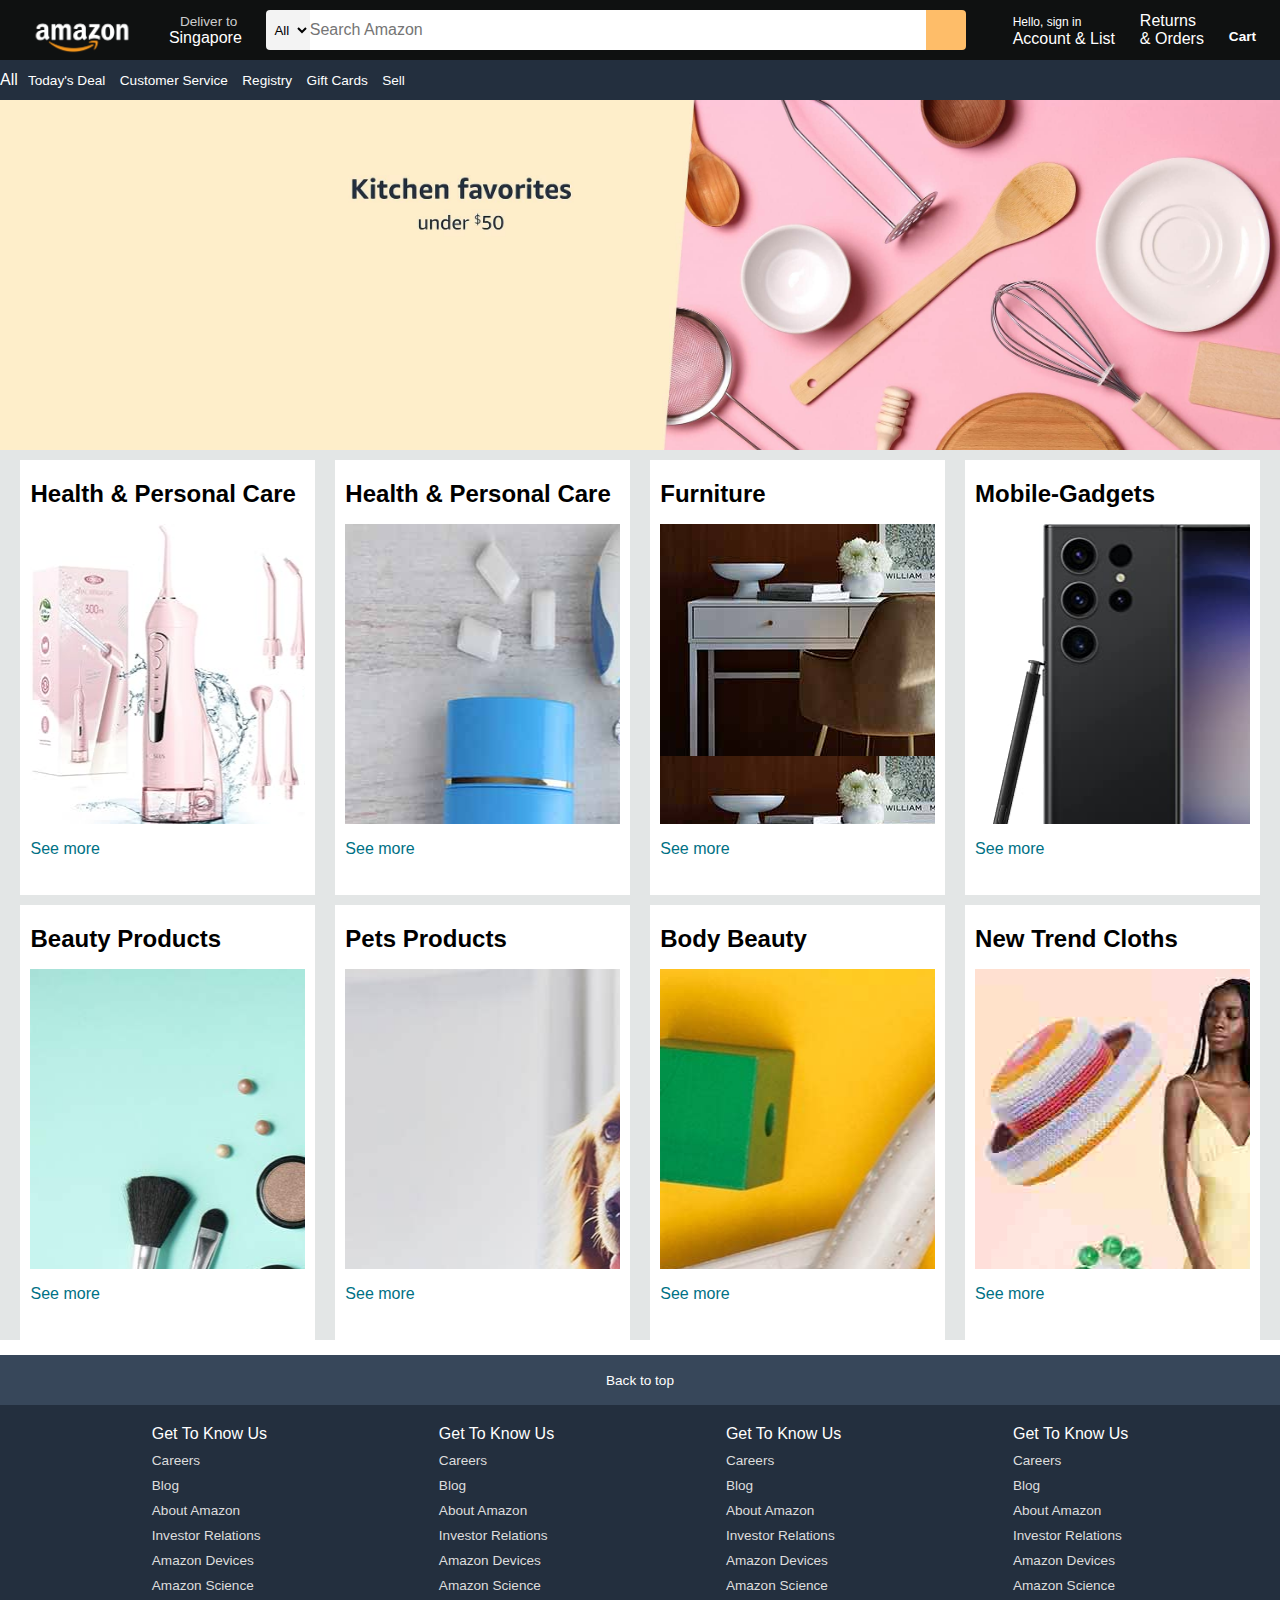
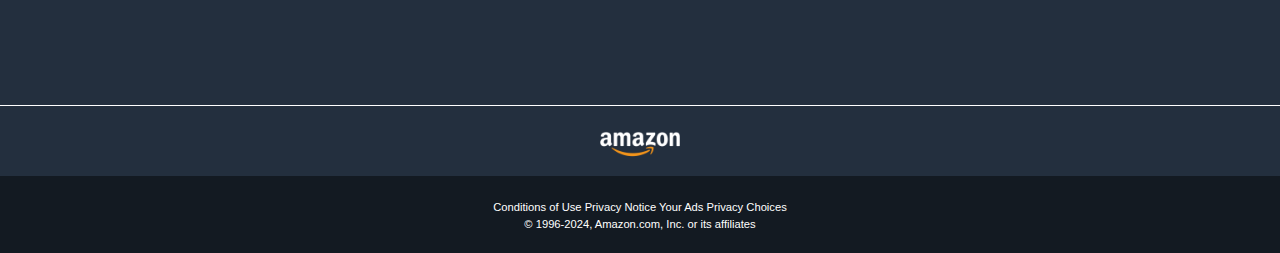
<file: Amazon-Clone-HTML/Pages/index.html>
<!DOCTYPE html>
<html lang="en">
  <head>
    <meta charset="UTF-8" />
    <meta name="viewport" content="width=device-width, initial-scale=1.0" />
    <link
      rel="stylesheet"
      href="https://cdnjs.cloudflare.com/ajax/libs/font-awesome/6.6.0/css/all.min.css"
      integrity="sha512-Kc323vGBEqzTmouAECnVceyQqyqdsSiqLQISBL29aUW4U/M7pSPA/gEUZQqv1cwx4OnYxTxve5UMg5GT6L4JJg=="
      crossorigin="anonymous"
      referrerpolicy="no-referrer"
    />
    <link rel="stylesheet" href="../css/header.css" />
    <title>Amazon Clone</title>
  </head>
  <body>
    <header>
      <div class="nav-bar">
        <div class="nav-logo border">
          <div class="logo"></div>
        </div>

        <div class="nav-address border">
          <p class="add-first">Deliver to</p>
          <div class="add-icon">
            <i class="fa-solid fa-location-dot"></i>
            <p class="add-second">Singapore</p>
          </div>
        </div>

        <div class="global-search">
          <select name="select" class="search-select">
            <option value="All">All</option>
          </select>
          <input placeholder="Search Amazon" class="search-input" />
          <div class="search-icon">
            <i class="fa-solid fa-magnifying-glass"></i>
          </div>
        </div>

        <div id="country-dropdown"></div>

        <div class="nav-sign-in border">
          <p><span class="welcome-sign-in">Hello, sign in</span></p>
          <p clas="account-list">Account & List</p>
          <!-- <i class="fa-solid fa-angle-down down-arrow"></i> -->
        </div>

        <div class="return-orders border">
          <p><span>Returns</span></p>
          <p>& Orders</p>
        </div>

        <div class="nav-cart border">
          <i class="fa-solid fa-cart-shopping"></i>Cart
        </div>
      </div>

      <div class="all-panel">
        <div class="menu-panel">
          <i class="fa-solid fa-bars"></i>
          All
        </div>
        <div class="panel-ops">
          <p>Today's Deal</p>
          <p>Customer Service</p>
          <p>Registry</p>
          <p>Gift Cards</p>
          <p>Sell</p>
        </div>
      </div>
    </header>

    <div class="hero-section"></div>

    <main>
      <div class="shop-section">
        <div class="box">
          <div class="box-content">
            <h2>Health & Personal Care</h2>
            <div
              class="box-img"
              style="background-image: url('../Images/Main/box-1.jpg')"
            ></div>
            <p>See more</p>
          </div>
        </div>
        <div class="box">
          <div class="box-content">
            <h2>Health & Personal Care</h2>
            <div
              class="box-img"
              style="background-image: url('../Images/Main/box2_image.jpg')"
            ></div>
            <p>See more</p>
          </div>
        </div>
        <div class="box">
          <div class="box-content">
            <h2>Furniture</h2>
            <div
              class="box-img"
              style="background-image: url('../Images/Main/box3_image.jpg')"
            ></div>
            <p>See more</p>
          </div>
        </div>
        <div class="box">
          <div class="box-content">
            <h2>Mobile-Gadgets</h2>
            <div
              class="box-img"
              style="background-image: url('../Images/Main/box4_image.jpg')"
            ></div>
            <p>See more</p>
          </div>
        </div>
        <div class="box">
          <div class="box-content">
            <h2>Beauty Products</h2>
            <div
              class="box-img"
              style="background-image: url('../Images/Main/box5_image.jpg')"
            ></div>
            <p>See more</p>
          </div>
        </div>
        <div class="box">
          <div class="box-content">
            <h2>Pets Products</h2>
            <div
              class="box-img"
              style="background-image: url('../Images/Main/box6_image.jpg')"
            ></div>
            <p>See more</p>
          </div>
        </div>
        <div class="box">
          <div class="box-content">
            <h2>Body Beauty</h2>
            <div
              class="box-img"
              style="background-image: url('../Images/Main/box7_image.jpg')"
            ></div>
            <p>See more</p>
          </div>
        </div>
        <div class="box">
          <div class="box-content">
            <h2>New Trend Cloths</h2>
            <div
              class="box-img"
              style="background-image: url('../Images/Main/box8_image.jpg')"
            ></div>
            <p>See more</p>
          </div>
        </div>
        <!-- <div class="box9 box">
                <div class="box-content">
                    <h2>Health & Personal Care</h2>
                    <div class="box-img" style="background-image: url('../Images/Main/box-1.jpg');">
       
                    </div>
                    <p>See more</p>
                </div>
            </div> -->
      </div>
    </main>

    <footer>
      <div class="footer-panel1">Back to top</div>
      <div class="foot-panel2">
        <ul>
          <p>Get To Know Us</p>
          <a>Careers</a>
          <a>Blog</a>
          <a>About Amazon</a>
          <a>Investor Relations</a>
          <a>Amazon Devices</a>
          <a>Amazon Science</a>
        </ul>
        <ul>
          <p>Get To Know Us</p>
          <a>Careers</a>
          <a>Blog</a>
          <a>About Amazon</a>
          <a>Investor Relations</a>
          <a>Amazon Devices</a>
          <a>Amazon Science</a>
        </ul>
        <ul>
          <p>Get To Know Us</p>
          <a>Careers</a>
          <a>Blog</a>
          <a>About Amazon</a>
          <a>Investor Relations</a>
          <a>Amazon Devices</a>
          <a>Amazon Science</a>
        </ul>
        <ul>
          <p>Get To Know Us</p>
          <a>Careers</a>
          <a>Blog</a>
          <a>About Amazon</a>
          <a>Investor Relations</a>
          <a>Amazon Devices</a>
          <a>Amazon Science</a>
        </ul>
      </div>
      <div class="foot-panel3">
        <div class="footer-logo"></div>
      </div>
      <div class="foot-panel4">
        <div class="pages">
          <a>Conditions of Use</a>
          <a>Privacy Notice</a>
          <a>Your Ads Privacy Choices</a>
        </div>
        <div class="copyright">
          © 1996-2024, Amazon.com, Inc. or its affiliates
        </div>
      </div>
    </footer>
  </body>
</html>
</file>
<file: Amazon-Clone-HTML/css/header.css>
*{
    margin:0;
    padding:0;
    font-family: Arial;
    border:border-box;
}

.nav-bar{
    height: 60px;
    background-color:#0f1111; 
    color:rgb(255,255,255);
    display: flex;
    flex-direction: row;
    justify-content: space-evenly;
    align-items: center;
}
.nav-logo{
        height: 50px;
        width:116px;
}
.logo{
    height: 50px;
    width:100%;
    background-image: url("../Images/Header/amazon_logo.png");
    background-size: cover;
}

.add-icon{
    display: flex;
    flex-direction: row;
    align-items: center;
    column-gap: 4px;
}
.add-first{
    font-size: 0.85rem;
    color: #cccccc;
    padding:0px 0px 0px 15px;
}
.add-second{
    font-size: 1rem;
    color:#FFFFFF;
}
.global-search{
    display: flex;
    justify-content: space-evenly;
    width: 700px;
    height: 40px;
    border-radius: 4px;
    /* background-color: pink; */
}
.global-search:hover{
    border: 2px solid orange;
}
.search-select{
    background-color: #F3F3F3;
    border-top-left-radius: 4px;
    border-bottom-left-radius: 4px;
    border:none;
    width: 50px;
    text-align: center;
}
.search-input{
    width: 100%;
    font-size: 1rem;
    border: none;
    outline: none;
}
.search-icon{
    display: flex;
    justify-content: center;
    align-items: center;
    width: 45px;
    font-size: 1.2rem;
    background-color:rgb(254,189,105);
    border-top-right-radius:4px;
    border-bottom-right-radius: 4px;
}


.welcome-sign-in{
    font-size: 0.75rem;
    color: #FFFFFF;
}
.account-list{
    font-size: 0.85rem;
    color: #FFFFFF;
    font-weight: 700;
}
.down-arrow{
    height: 4px;
    width: 8px;
}
.nav-cart i{
    /* width: 38px;
    height: 26px; */
    /* height: 30px; */
    font-size: 32px;
}
.nav-cart{
    font-size: 0.85rem;
    font-weight: 700;
}

.all-panel{
   height: 40px;
   background-color: #232f3e;
   color: white;
   display: flex;
   align-items: center;
   justify-content: space-evenly;
}
.panel-ops{
    width: 1262px;
}
.panel-ops p{
display: inline;
color: white;
font-size: 0.85rem;
margin:0px 0px 0px 10px;
}
.hero-section{
    background-image: url("../Images/Main/Hero-Image1.jpg");
    height: 350px;
    background-size: cover;
}
.shop-section{
    background-color: #e3e6e6;
    display: flex;
    flex-wrap: wrap;
    justify-content: space-evenly;
}
.box{
    background-color: white;
    height: 400px;
    width: 23%;
    /* border:2px solid black; */
    margin:10px 0px 0px 0px;
    padding: 20px 0px 15px;
}
.box-img{
    height: 300px;
    margin:1rem 0rem 1rem 0rem;
}
.box-content{
    margin:0px 10px 0px 10px;
}
.box-content p{
    color:#007185
}
footer{
    margin: 15px 0px 0px 0px;
}
.footer-panel1{
background-color: #37475a;
color: white;
height: 50px;
display: flex;
justify-content: center;
align-items: center;
font-size: 0.85rem;
}
.foot-panel2{
    background-color: #232f3e;
    color:white;
    height: 300px;
    display: flex;
    justify-content: space-evenly;
} 
ul{
    margin:20px;
}
ul a{
    display: block;
    font-size: 0.85rem;
    color:#DDDDDD;
    margin-top:10px;
}
.foot-panel3{
    background-color: #232f3e;
    color: white;
    border-top:0.5px solid white;
    height: 70px;
    display: flex;
    justify-content: center;
    align-items: center;
    
}
.footer-logo{
    height: 50px;
    width:100px;
    background-image: url("../Images/Header/amazon_logo.png");
    background-size: cover;
}
.foot-panel4{
    background-color: #131a22;
    color: white;
    height: 77px;
    font-size: 0.7rem;
    text-align: center;
    /* display: flex;
    justify-content: center;
    align-items: center; */
}
.pages{
    padding-top:25px;
  
}
.copyright{
    padding-top: 5px;
  
}
.border{
    border:1px solid transparent;
    border-radius: 2px;
}
.border:hover{
    border:1px solid white;
}
</file>
